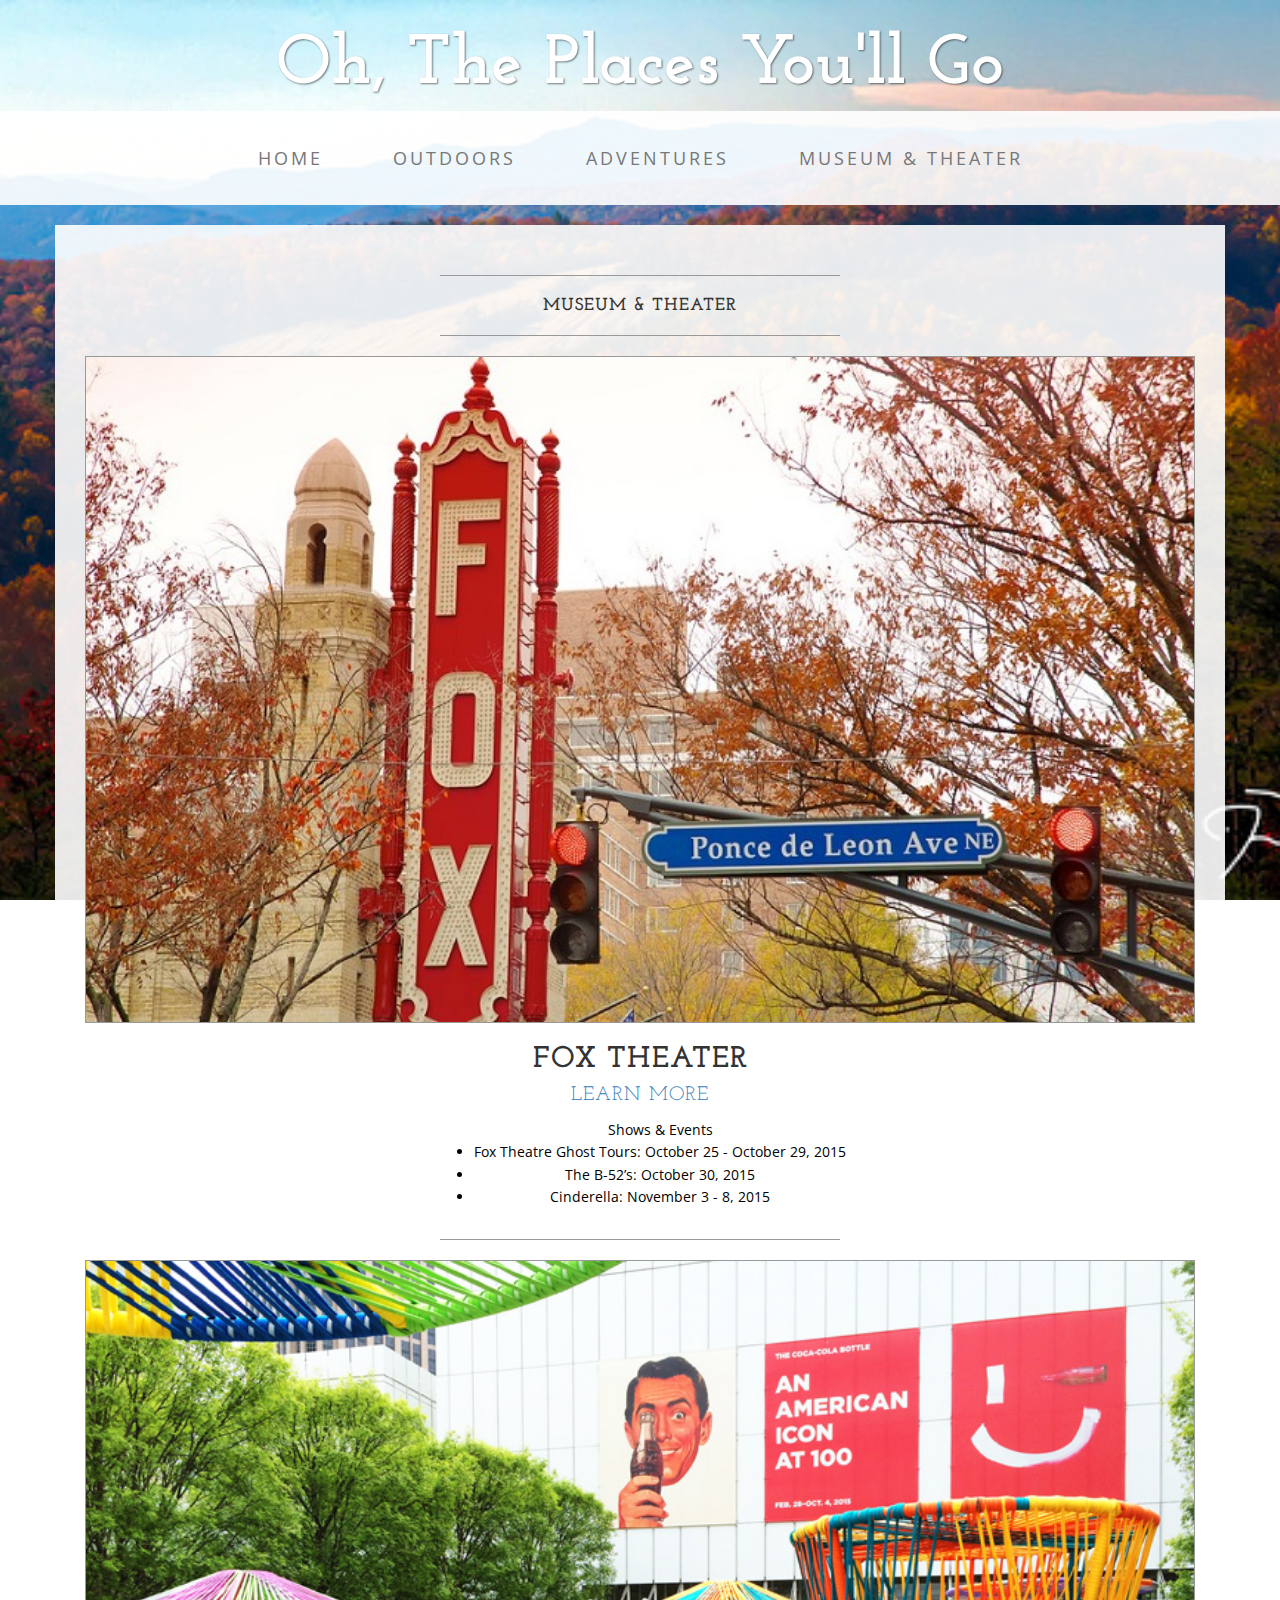
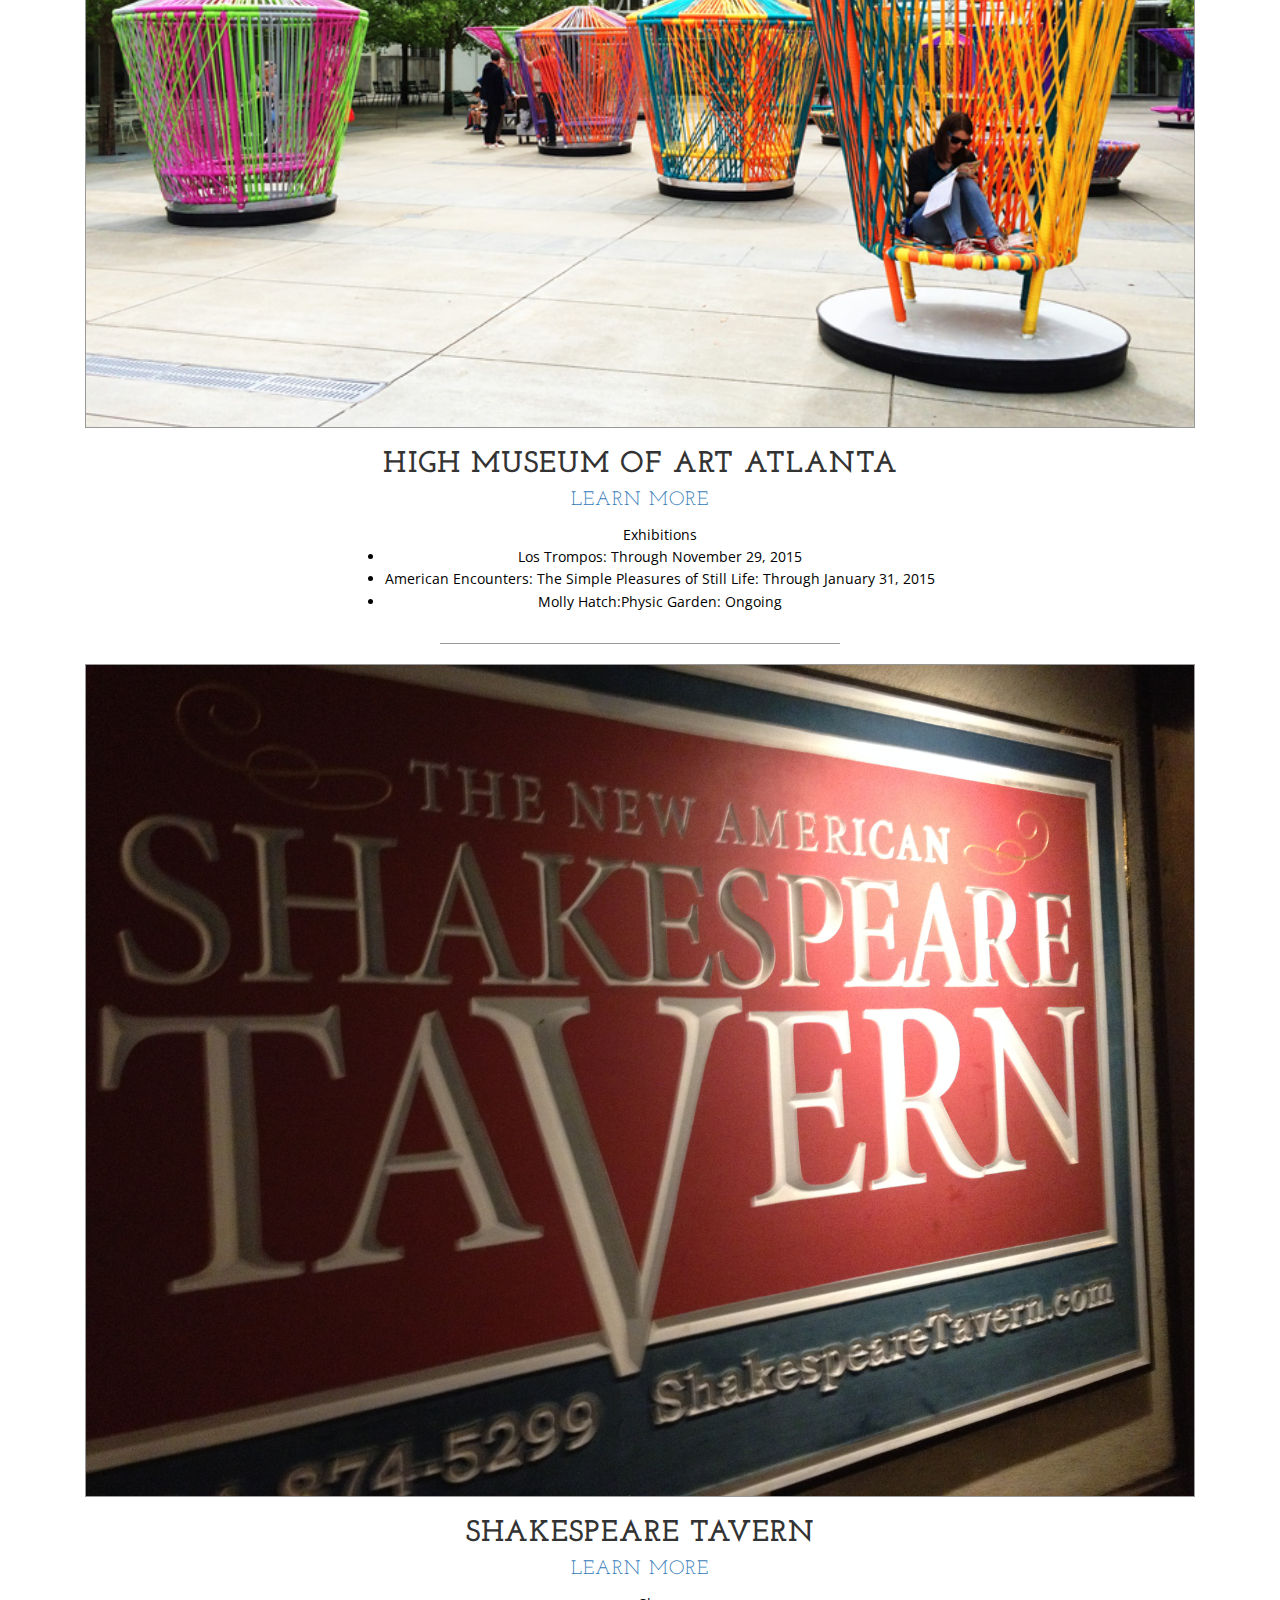
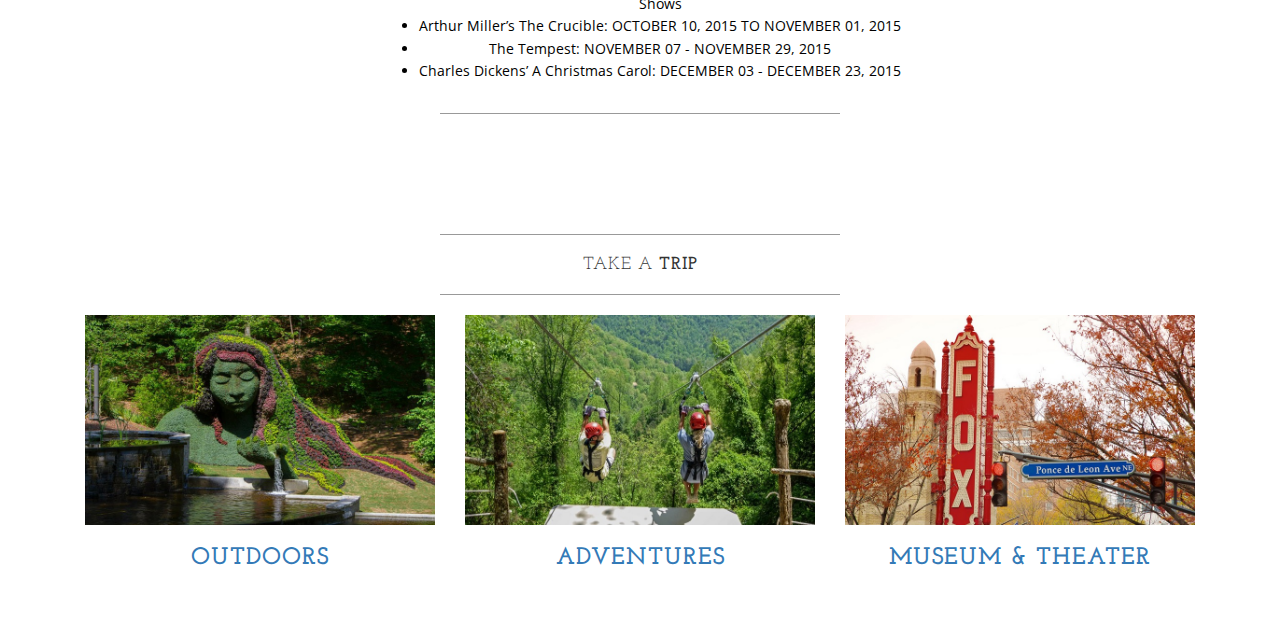
<file: Museum & Theater.html>
<!DOCTYPE html>
<html lang="en">

<head>

    <meta charset="utf-8">
    <meta http-equiv="X-UA-Compatible" content="IE=edge">
    <meta name="viewport" content="width=device-width, initial-scale=1">
    <meta name="description" content="">
    <meta name="author" content="">

    <title>Museum & Theater</title>

    <!-- Bootstrap Core CSS -->
    <link href="css/bootstrap.min.css" rel="stylesheet">

    <!-- Custom CSS -->
    <link href="css/business-casual.css" rel="stylesheet">

    <!-- Fonts -->
    <link href="http://fonts.googleapis.com/css?family=Open+Sans:300italic,400italic,600italic,700italic,800italic,400,300,600,700,800" rel="stylesheet" type="text/css">
    <link href="http://fonts.googleapis.com/css?family=Josefin+Slab:100,300,400,600,700,100italic,300italic,400italic,600italic,700italic" rel="stylesheet" type="text/css">

    <!-- HTML5 Shim and Respond.js IE8 support of HTML5 elements and media queries -->
    <!-- WARNING: Respond.js doesn't work if you view the page via file:// -->
    <!--[if lt IE 9]>
        <script src="https://oss.maxcdn.com/libs/html5shiv/3.7.0/html5shiv.js"></script>
        <script src="https://oss.maxcdn.com/libs/respond.js/1.4.2/respond.min.js"></script>
    <![endif]-->

</head>

<body>

    <div class="brand">Oh, The Places You'll Go</div>
 
    <!-- Navigation -->
    <nav class="navbar navbar-default" role="navigation">
        <div class="container">
            <!-- Brand and toggle get grouped for better mobile display -->
            <div class="navbar-header">
                <button type="button" class="navbar-toggle" data-toggle="collapse" data-target="#bs-example-navbar-collapse-1">
                    <span class="sr-only">Toggle navigation</span>
                    <span class="icon-bar"></span>
                    <span class="icon-bar"></span>
                    <span class="icon-bar"></span>
                </button>
                <!-- navbar-brand is hidden on larger screens, but visible when the menu is collapsed -->
                <a class="navbar-brand" href="index.html">Business Casual</a>
            </div>
            <!-- Collect the nav links, forms, and other content for toggling -->
            <div class="collapse navbar-collapse" id="bs-example-navbar-collapse-1">
                <ul class="nav navbar-nav">
                    <li>
                        <a href="index.html">Home</a>
                    </li>
                    <li>
                        <a href="Outdoors.html">Outdoors</a>
                    </li>
                    <li>
                        <a href="Adventures.html">Adventures</a>
                    </li>
                    <li>
                        <a href="Museum & Theater.html">Museum & Theater</a>
                    </li>
                </ul>
            </div>
            <!-- /.navbar-collapse -->
        </div>
        <!-- /.container -->
    </nav>

    <div class="container">

        <div class="row">
            <div class="box">
                <div class="col-lg-12">
                    <hr>
                    <h2 class="intro-text text-center"><strong>Museum & Theater</strong>
                    </h2>
                    <hr>
                </div>
                <div class="col-lg-12 text-center">
                    <img class="img-responsive img-border img-full" src="img/fox.jpg" alt="fox">
                    <h2>Fox Theater
                        <br>
                        <small><a href="http://foxtheatre.org/"> Learn More</a></small>
                    </h2>
                     <ul>Shows & Events   
                        <li>Fox Theatre Ghost Tours: October 25 - October 29, 2015</li>
                        <li>The B-52’s: October 30, 2015</li>
                        <li>Cinderella: November 3 - 8, 2015</li>
                    </ul>
                    <hr>
                </div>
                <div class="col-lg-12 text-center">
                    <img class="img-responsive img-border img-full" src="img/high.jpg" alt="high">
                    <h2>High Museum of Art Atlanta
                        <br>
                        <small><a href="http://www.high.org/"> Learn More</a></small>
                    </h2>
                     <ul>Exhibitions   
                        <li>Los Trompos: Through November 29, 2015</li>
                        <li>American Encounters: The Simple Pleasures of Still Life: Through January 31, 2015</li>
                        <li>Molly Hatch:Physic Garden: Ongoing</li>
                    </ul>
                    <hr>
                </div>
                <div class="col-lg-12 text-center">
                    <img class="img-responsive img-border img-full" src="img/tavern.jpg" alt="tavern">
                    <h2>Shakespeare Tavern
                        <br>
                        <small><a href="http://www.shakespearetavern.com/"> Learn More</a></small>
                    </h2>
                     <ul>Shows
                        <li>Arthur Miller’s The Crucible: OCTOBER 10, 2015 TO NOVEMBER 01, 2015</li>
                        <li>The Tempest: NOVEMBER 07 - NOVEMBER 29, 2015</li>
                        <li>Charles Dickens’ A Christmas Carol: DECEMBER 03 - DECEMBER 23, 2015</li>
                    </ul>
                    <hr>
                </div>
            </div>
        </div>

    <div class="row">
            <div class="box">
                <div class="col-lg-12">
                    <hr>
                    <h2 class="intro-text text-center">Take a
                        <strong>Trip</strong>
                    </h2>
                    <hr>
                </div>
                <div class="col-sm-4 text-center">
                    <img class="img-responsive" src="img/bg.jpg" alt="bg" >
                    <h3><a href="Outdoors.html">Outdoors</a>
                    </h3>
                </div>
                <div class="col-sm-4 text-center">
                    <img class="img-responsive" src="img/zip.jpg" alt="zip" >
                    <h3><a href="Adventures.html">Adventures</a>
                    </h3>
                </div>
                <div class="col-sm-4 text-center">
                    <img class="img-responsive" src="img/fox.jpg" alt="" >
                    <h3><a href="Museum & Theater.html">Museum & Theater</a>
                    </h3>
                </div>
                <div class="clearfix"></div>
            </div>
        </div>

    </div>
    <!-- /.container -->


    <!-- jQuery -->
    <script src="js/jquery.js"></script>

    <!-- Bootstrap Core JavaScript -->
    <script src="js/bootstrap.min.js"></script>

</body>

</html>
</file>
<file: css/business-casual.css>
/*!
 * Start Bootstrap - Business Casual Bootstrap Theme (http://startbootstrap.com)
 * Code licensed under the Apache License v2.0.
 * For details, see http://www.apache.org/licenses/LICENSE-2.0.
 */

body {
    font-family: "Open Sans","Helvetica Neue",Helvetica,Arial,sans-serif;
    background: url('../img/fall.jpg') no-repeat center center fixed;
    -webkit-background-size: cover;
    -moz-background-size: cover;
    background-size: cover;
    -o-background-size: cover;
}

h1,
h2,
h3,
h4,
h5,
h6 {
    text-transform: uppercase;
    font-family: "Josefin Slab","Helvetica Neue",Helvetica,Arial,sans-serif;
    font-weight: 700;
    letter-spacing: 1px;
}

p {
    font-size: 1.25em;
    line-height: 1.6;
    color: #000;
}

hr {
    max-width: 400px;
    border-color: #999999;
}
ul {
    display: inline-block;
    
    line-height: 1.6;
    color: #000;
    font-family: 'Open Sans', 'Helvetica Neue', Helvetica, Arial, sans-serif;
}

.brand,
.address-bar {
    display: none;
}

.navbar-brand {
    text-transform: uppercase;
    font-weight: 900;
    letter-spacing: 2px;
}

.navbar-nav {
    text-transform: uppercase;
    font-weight: 400;
    letter-spacing: 3px;
}

.img-full {
    min-width: 100%;
}

.brand-before,
.brand-name {
    text-transform: capitalize;
}

.brand-before {
    margin: 15px 0;
}

.brand-name {
    margin: 0;
    font-size: 4em;
}

.tagline-divider {
    margin: 15px auto 3px;
    max-width: 250px;
    border-color: #999999;
}

.box {
    margin-bottom: 20px;
    padding: 30px 15px;
    background: #fff;
    background: rgba(255,255,255,0.9);
}

.intro-text {
    text-transform: uppercase;
    font-size: 1.25em;
    font-weight: 400;
    letter-spacing: 1px;
}

.img-border {
    float: none;
    margin: 0 auto 0;
    border: #999999 solid 1px;
}

.img-left {
    float: none;
    margin: 0 auto 0;
}

footer {
    background: #fff;
    background: rgba(255,255,255,0.9);
}

footer p {
    margin: 0;
    padding: 50px 0;
}

@media screen and (min-width:768px) {
    .brand {
        display: inherit;
        margin: 0;
        padding: 30px 0 10px;
        text-align: center;
        text-shadow: 1px 1px 2px rgba(0,0,0,0.5);
        font-family: "Josefin Slab","Helvetica Neue",Helvetica,Arial,sans-serif;
        font-size: 5em;
        font-weight: 700;
        line-height: normal;
        color: #fff;
    }

    .top-divider {
        margin-top: 0;
    }

    .img-left {
        float: left;
        margin-right: 25px;
    }

    .address-bar {
        display: inherit;
        margin: 0;
        padding: 0 0 40px;
        text-align: center;
        text-shadow: 1px 1px 2px rgba(0,0,0,0.5);
        text-transform: uppercase;
        font-size: 1.25em;
        font-weight: 400;
        letter-spacing: 3px;
        color: #fff;
    }

    .navbar {
        border-radius: 0;
    }

    .navbar-header {
        display: none;
    }

    .navbar {
        min-height: 0;
    }

    .navbar-default {
        border: none;
        background: #fff;
        background: rgba(255,255,255,0.9);
    }

    .nav>li>a {
        padding: 35px;
    }

    .navbar-nav>li>a {
        line-height: normal;
    }

    .navbar-nav {
        display: table;
        float: none;
        margin: 0 auto;
        table-layout: fixed;
        font-size: 1.25em;
    }
}

@media screen and (min-width:1200px) {
    .box:after {
        content: '';
        display: table;
        clear: both;
    }
}
</file>
